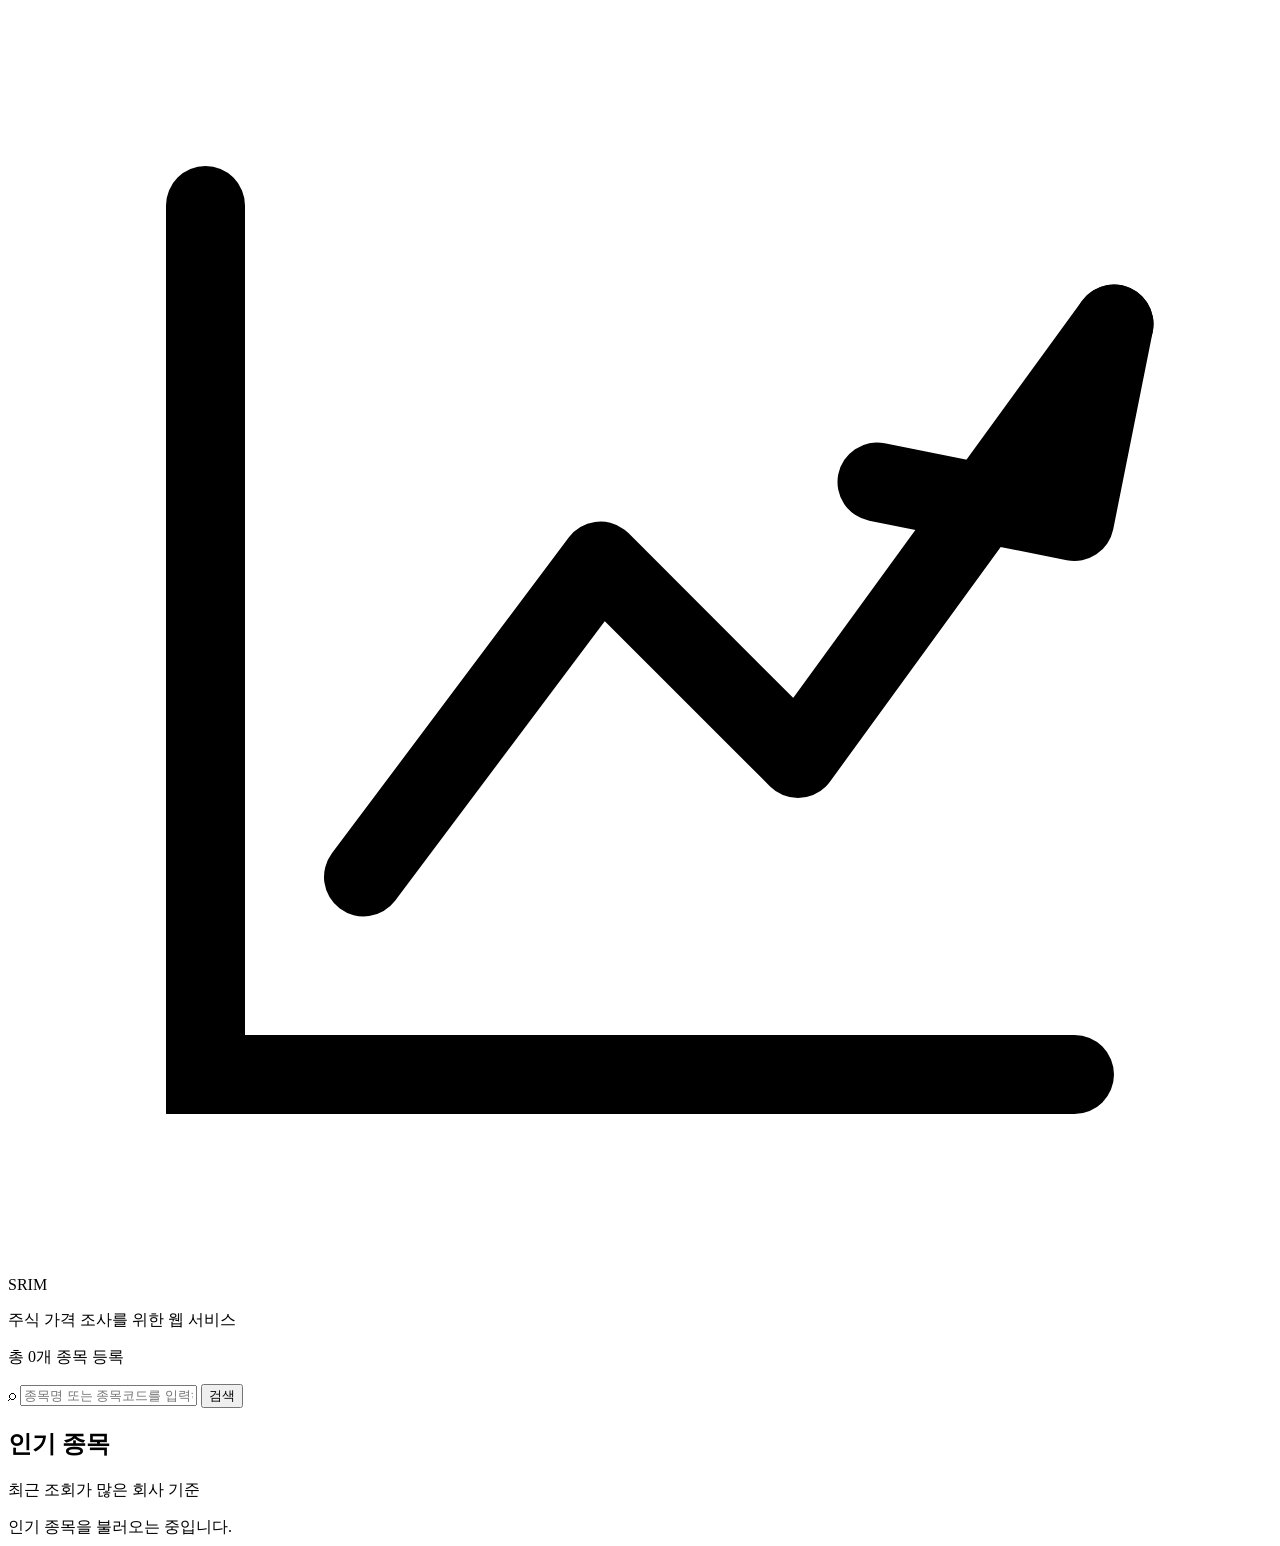
<file: src/main/resources/templates/index.html>
<!DOCTYPE html>
<html lang="ko" xmlns:th="http://www.thymeleaf.org"
      th:replace="~{layout :: layout(~{::section})}">
<!--
    ~{...} 은 어던 템플릿의 조각을 가져와서 이 자리와 치환하도록
    a :: b ( ... ) a는 템플릿 이름 a.html
    b는 a안에 정의돈 fragment 이름 th:fragment="b"
 -->
<body>
<section class="hero" data-page="home" data-api-popular="/api/stocks/popular?days=7&limit=10">

    <div class="hero__logo">
        <svg class="logoIcon" viewBox="0 0 64 64" aria-hidden="true">
            <!-- 축 -->
            <path d="M10 10v44h44" fill="none" stroke="currentColor" stroke-width="4" stroke-linecap="round"/>
            <!-- 상승 그래프 -->
            <path d="M18 44l12-16 10 10 16-22" fill="none" stroke="currentColor" stroke-width="4" stroke-linecap="round" stroke-linejoin="round"/>
            <!-- 화살표 -->
            <path d="M56 16l-2 10-10-2" fill="none" stroke="currentColor" stroke-width="4" stroke-linecap="round" stroke-linejoin="round"/>
        </svg>

        <div class="logoText">SRIM</div>
    </div>

    <p class="hero__subtitle">주식 가격 조사를 위한 웹 서비스</p>

    <p class="hero__count">
        총 <span class="badge" id="totalStocksBadge" th:text="${totalStocks}">0</span>개 종목 등록
    </p>

    <form class="search" action="/stocks/search" method="get" id="homeSearchForm">
        <span class="search__icon" aria-hidden="true">⌕</span>
        <input
            class="search__input"
            type="text"
            id="homeSearchInput"
            name="q"
            placeholder="종목명 또는 종목코드를 입력하세요 (예: 삼성전자, 005930)"
            autocomplete="off"
        />
        <button class="search__btn" type="submit">검색</button>
    </form>

    <p id="homeSearchHint" class="hint" style="display:none;">
        검색어를 입력하세요.
    </p>

    <section class="popularStocks" aria-labelledby="popularStocksTitle">
        <div class="popularStocks__head">
            <h2 id="popularStocksTitle" class="popularStocks__title">인기 종목</h2>
            <p class="popularStocks__subtitle">최근 조회가 많은 회사 기준</p>
        </div>

        <div id="popularStocksContainer" class="popularStocks__grid">
            <div class="popularStocks__empty">인기 종목을 불러오는 중입니다.</div>
        </div>
    </section>

</section>
</body>
</html>
</file>
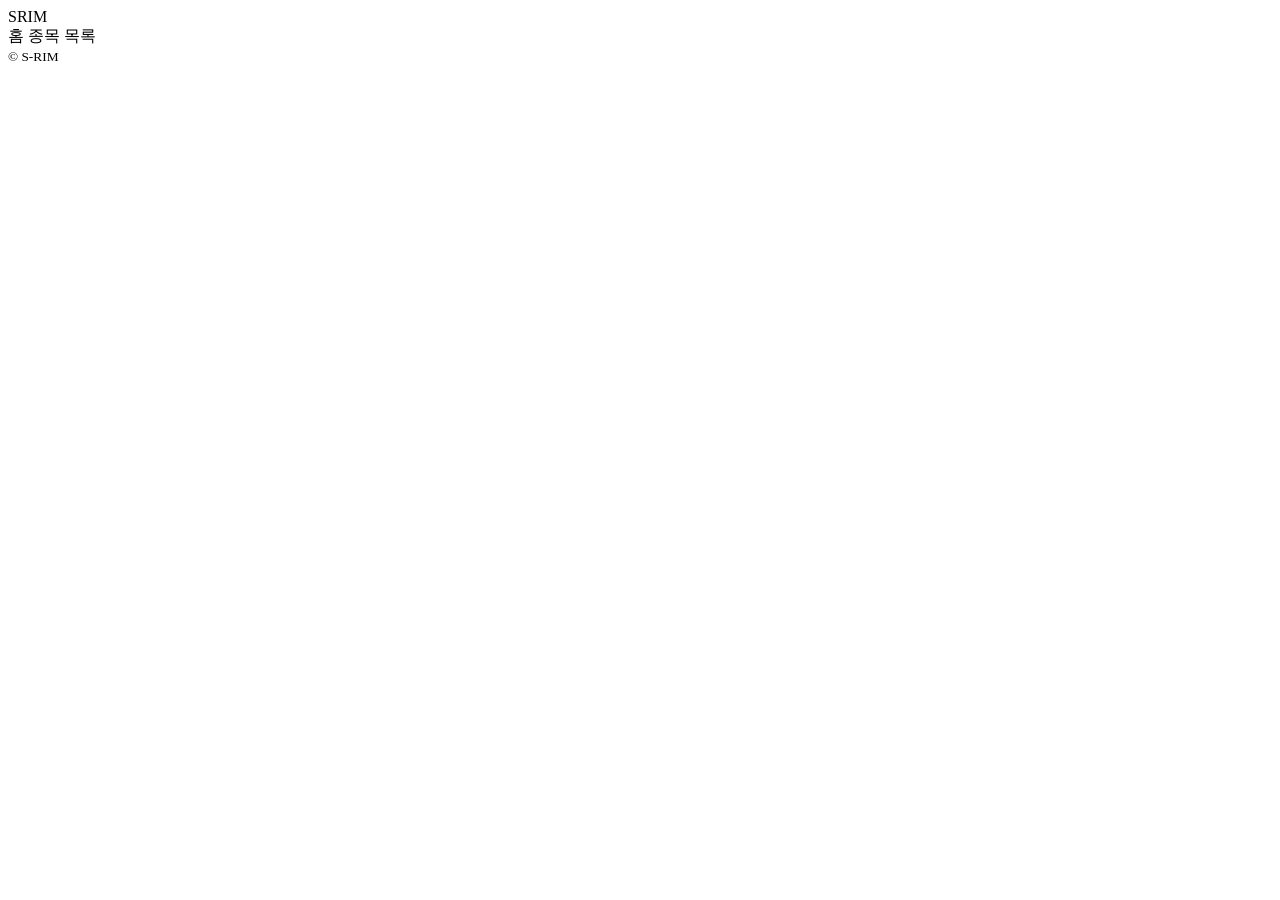
<file: src/main/resources/templates/layout.html>
<!DOCTYPE html>
<html th:fragment="layout(content)" lang="ko" xmlns:th="http://www.thymeleaf.org">
<head>
    <meta charset="UTF-8" />
    <meta name="viewport" content="width=device-width, initial-scale=1.0" />
    <title th:text="${title} ?: 'S-RIM'">S-RIM</title>
    <link rel="stylesheet" th:href="@{/css/app.css}">
</head>
<body class="layout">
    <header class="topbar">
        <div class="topbar__inner">
            <a class="brand" th:href="@{/}">SRIM</a>

            <nav class="nav">
                <a class="nav__link" th:href="@{/}">홈</a>
                <a class="nav__link" th:href="@{/stocks}">종목 목록</a>
            </nav>
        </div>
    </header>

    <main class="layout__main">
        <th:block th:replace="${content}"></th:block>
    </main>


    <footer class="layout__footer">
        <small class="layout__footerText">© S-RIM</small>
    </footer>

    <script type="module" th:src="@{/js/app/main.js}"></script>
</body>
</html>
</file>
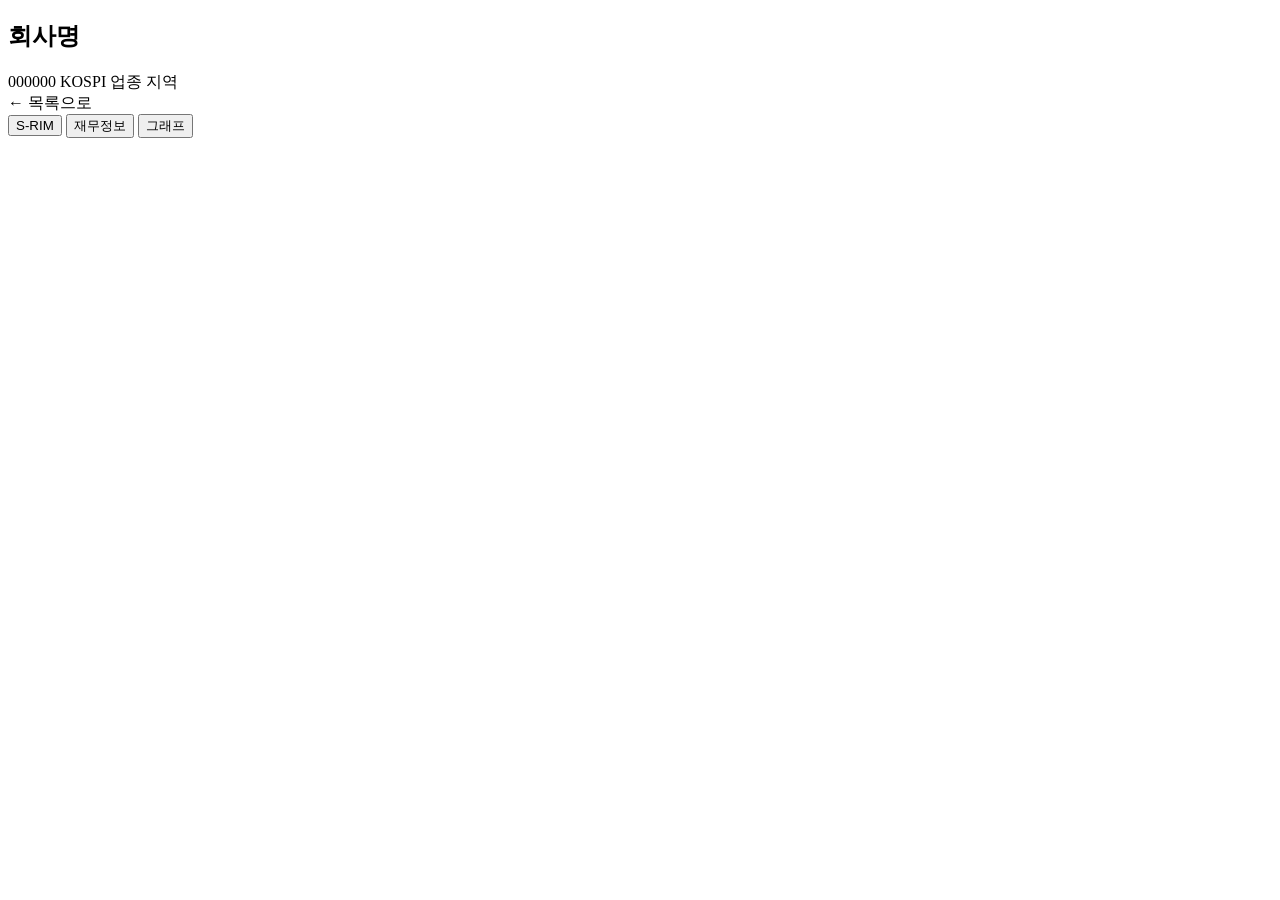
<file: src/main/resources/templates/stock-detail.html>
<!DOCTYPE html>
<html lang="ko" xmlns:th="http://www.thymeleaf.org"
      th:replace="~{layout :: layout(~{::section})}">

<body>
<section class="page" data-page="stock-detail"
         th:attr="data-market=${stock.market},
                        data-ticker=${stock.tickerKrx},
                        data-stock-id=${stock.stockId},
                        data-company-id=${stock.companyId},
                        data-api-srim=@{|/api/stocks/${stock.companyId}/srim|},
                        data-api-financial=@{|/api/stocks/${stock.stockId}/financial|},
                        data-api-pricechart=@{|/api/stocks/${stock.companyId}/price-chart|}">
    <div class="detailHead">
        <div>
            <h1 class="page__title" th:text="${stock.companyName}">회사명</h1>
            <div class="detailHead__meta">
                <span class="code" th:text="${stock.tickerKrx}">000000</span>
                <span class="badge" th:text="${stock.market}">KOSPI</span>
                <span class="muted" th:text="${stock.industry}">업종</span>
                <span class="muted" th:text="${stock.region}">지역</span>
            </div>
        </div>
        <a class="btnOutline" th:href="@{/stocks(q=${param.q}, page=${param.page}, size=${param.size})}">← 목록으로</a>
    </div>


    <div class="tabs" role="tablist">
        <button class="tab is-active" data-tab="srim" type="button">S-RIM</button>
        <button class="tab" data-tab="financial" type="button">재무정보</button>
        <button class="tab" data-tab="chart" type="button">그래프</button>
    </div>

    <div class="tabPanels">
        <div class="tabPanel" data-panel="chart" hidden>
            <div id="priceChartContainer"></div>
            <div id="metricChartContainer"></div>
        </div>

        <div class="tabPanel" data-panel="financial" hidden>
            <div class="card finToolbar">
                <div class="finHeader">
                    <h3>재무정보</h3>
                    <div class="finPeriodSwitch" role="tablist" aria-label="재무 기간 선택">
                        <button class="finPeriodSwitch__button is-active" type="button" data-financial-period="annual">연간</button>
                        <button class="finPeriodSwitch__button" type="button" data-financial-period="quarter">분기</button>
                    </div>
                </div>
            </div>
            <div id="financialContainer"></div>
            <div class="card finNote">
                <div class="finHeader">
                    <h3>계산 지표 설명</h3>
                </div>
                <div class="muted">
                    <div>영업이익률 = 영업이익 ÷ 매출액 × 100</div>
                    <div>순이익률 = 당기순이익 ÷ 매출액 × 100</div>
                    <div>ROE = 지배주주순이익 ÷ 평균 지배주주지분 × 100 (평균 = 당기+전기/2)</div>
                    <div>ROA = 당기순이익 ÷ 자산총계 × 100</div>
                    <div>부채비율 = 부채총계 ÷ 자본총계 × 100</div>
                    <div>EPS = 지배주주순이익 ÷ 발행주식수</div>
                    <div>BPS = 지배주주지분 ÷ 발행주식수</div>
                    <div>PER = 연말 주가 ÷ EPS</div>
                    <div>PBR = 연말 주가 ÷ BPS</div>
                    <div>연말 주가는 12/31 기준 가장 가까운 거래일 종가를 사용합니다.</div>
                </div>
            </div>
        </div>

        <div class="tabPanel" data-panel="srim">
            <div id="srimResultContainer">
                <!-- JS가 여기다 렌더 -->
            </div>
        </div>
    </div>

</section>
</body>
</html>
</file>
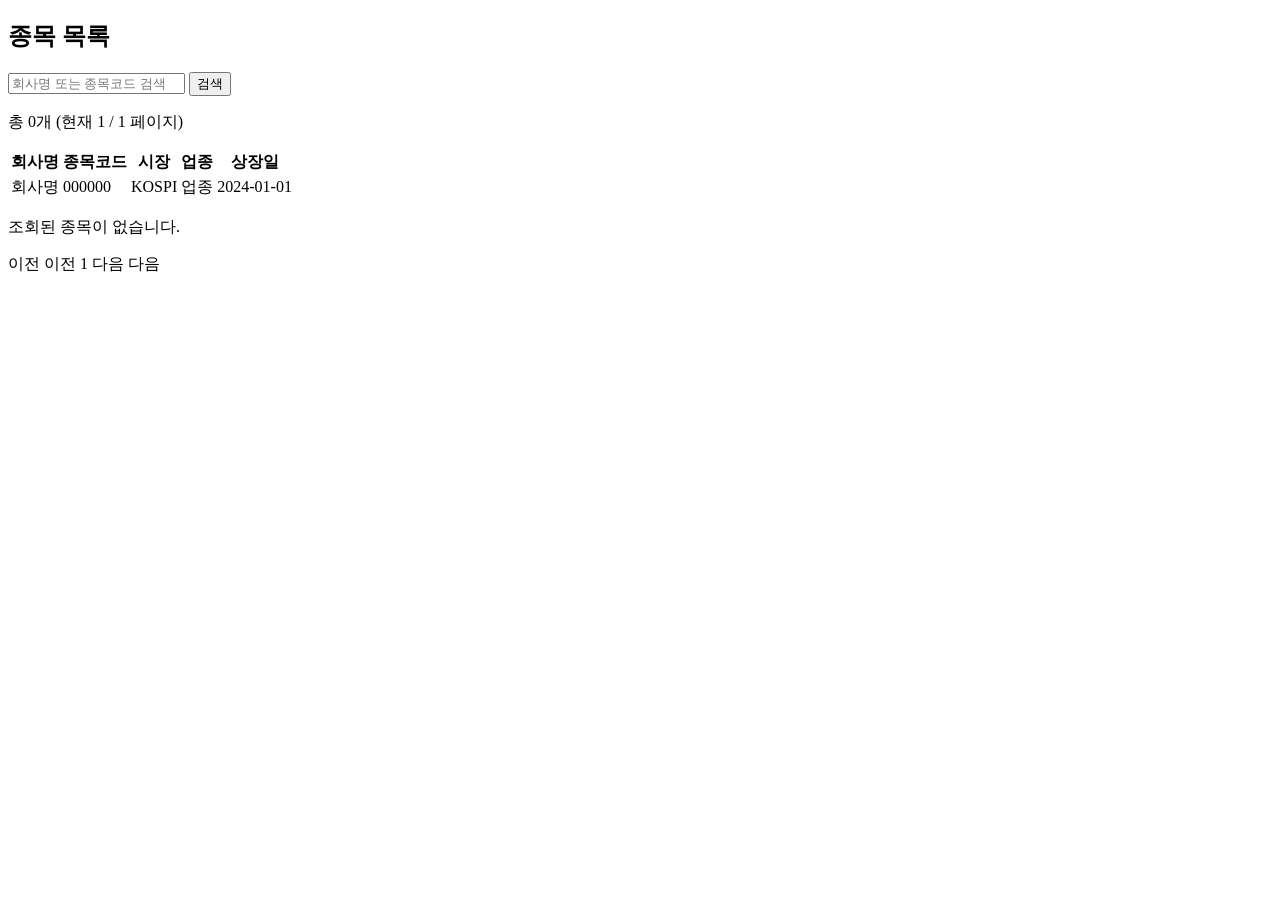
<file: src/main/resources/templates/stocks.html>
<!DOCTYPE html>
<html lang="ko" xmlns:th="http://www.thymeleaf.org"
    th:replace="~{layout :: layout(~{::section})}">

<body>
<section class="page" data-page="stocks">
    <h1 class="page__title">종목 목록</h1>

    <!-- 검색 -->
    <form class="searchInline" th:action="@{/stocks}" method="get">
        <input
            class="searchInline__input"
            type="text"
            name="q"
            th:value="${keyword}"
            placeholder="회사명 또는 종목코드 검색"
            autocomplete="off"
        />

        <button class="searchInline__btn" type="submit">검색</button>
    </form>

    <!-- 결과 요약 -->
    <p class="muted" th:if="${stocks != null}">
        총 <span class="badge" th:text="${stocks.totalElements}">0</span>개 (현재 <span th:text="${stocks.number + 1}">1</span> / <span th:text="${stocks.totalPages}">1</span> 페이지)
    </p>

    <!-- 테이블 -->
    <div class="tableWrap" th:if="${stocks != null && stocks.content != null && !stocks.content.isEmpty()}">
        <table class="table">
            <thead>
            <tr>
                <th>회사명</th>
                <th>종목코드</th>
                <th>시장</th>
                <th class="hideSm">업종</th>
                <th class="hideSm">상장일</th>
            </tr>
            </thead>

            <tbody>
            <tr th:each="s : ${stocks.content}">
                <td>
                    <a class="link"
                       th:href="@{/stocks/{key}(key=${s.market + '-' + s.tickerKrx})}"
                       th:text="${s.companyName}">
                        회사명
                    </a>
                </td>
                <td th:text="${s.tickerKrx}">000000</td>
                <td th:text="${s.market}">KOSPI</td>
                <td class="hideSm" th:text="${s.industry}">업종</td>
                <td class="hideSm" th:text="${s.listingDate}">2024-01-01</td>
            </tr>
            </tbody>
        </table>
    </div>

    <p class="empty" th:if="${stocks == null || stocks.content == null || stocks.content.isEmpty()}">
        조회된 종목이 없습니다.
    </p>

    <!-- 페이징 -->
    <div class="pager" th:if="${stocks != null && stocks.totalPages > 1}"
         th:with="
          current=${stocks.number},
          total=${stocks.totalPages},
          size=${stocks.size},
          blockSize=${T(java.lang.Integer).valueOf(5)},
          start=${T(java.lang.Math).floorDiv(current, blockSize) * blockSize},
          tmpEnd=${start + blockSize - 1},
          end=${tmpEnd < total - 1 ? tmpEnd : total - 1}
        ">

        <!-- 이전 페이지 -->
        <a class="pager__btn"
           th:if="${stocks.hasPrevious()}"
           th:href="@{/stocks(page=${current - 1}, size=${size}, q=${keyword})}">
            이전
        </a>
        <span class="pager__btn pager__btn--disabled" th:if="${!stocks.hasPrevious()}">이전</span>

        <!-- 페이지 번호(5개) -->
        <a class="pager__num"
           th:each="p : ${#numbers.sequence(start, end)}"
           th:classappend="${p == current} ? ' is-active' : ''"
           th:text="${p + 1}"
           th:href="@{/stocks(page=${p}, size=${size}, q=${keyword})}">
            1
        </a>

        <!-- 다음 페이지 -->
        <a class="pager__btn"
           th:if="${stocks.hasNext()}"
           th:href="@{/stocks(page=${current + 1}, size=${size}, q=${keyword})}">
            다음
        </a>
        <span class="pager__btn pager__btn--disabled" th:if="${!stocks.hasNext()}">다음</span>
    </div>

</section>
</body>
</html>
</file>
